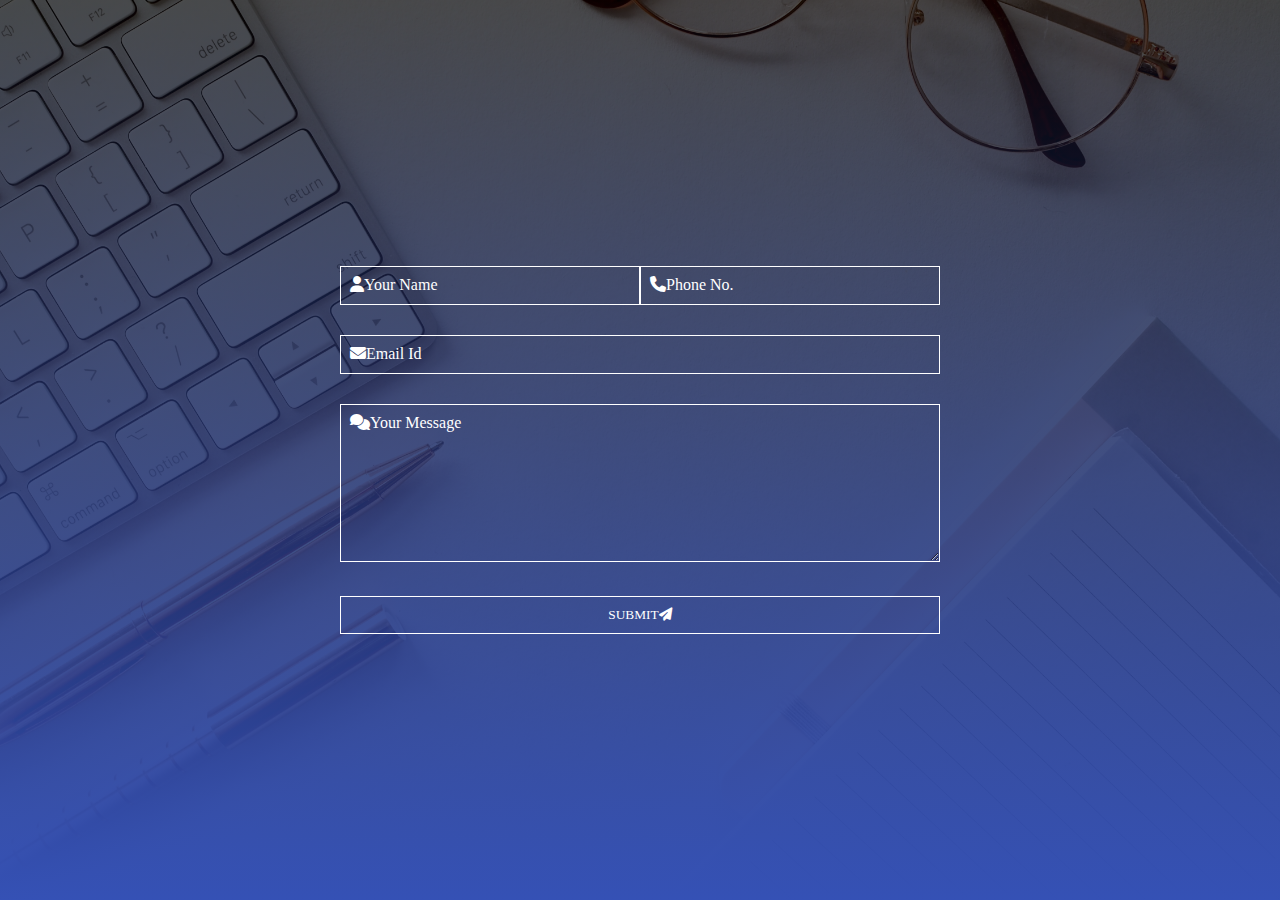
<file: contact.html>
<!DOCTYPE html>
<html lang="en">
<head>
    <meta charset="UTF-8">
    <meta name="viewport" content="width=device-width, initial-scale=1.0">
    <title>Contact</title>
    <link rel="stylesheet" href="contact.css">
    <link rel="stylesheet" href="https://cdnjs.cloudflare.com/ajax/libs/font-awesome/6.4.0/css/all.min.css">
</head>
<body>
    
    <div class="hero">
        <form>
            <div class="row">
                <div class="input-group">
                    <input type="text" id="name" required>
                    <label for="name"><i class="fa-solid fa-user"></i>Your Name</label>
                </div>
                <div class="input-group">
                    <input type="text" id="number" required>
                    <label for="number"><i class="fa-solid fa-phone"></i>Phone No.</label>
                </div>
            </div>
            
            <div class="input-group">
                <input type="email" id="email" required>
                <label for="email"><i class="fa-solid fa-envelope"></i>Email Id</label>
            </div>
            <div class="input-group">
                <textarea id="message" rows="8" required></textarea>
                <label for="message"><i class="fa-solid fa-comments"></i>Your Message</label>
            </div>
            <button type="submit">SUBMIT<i class="fa-solid fa-paper-plane"></i></button>
        </form>

    </div>
</body>
</html>
</file>
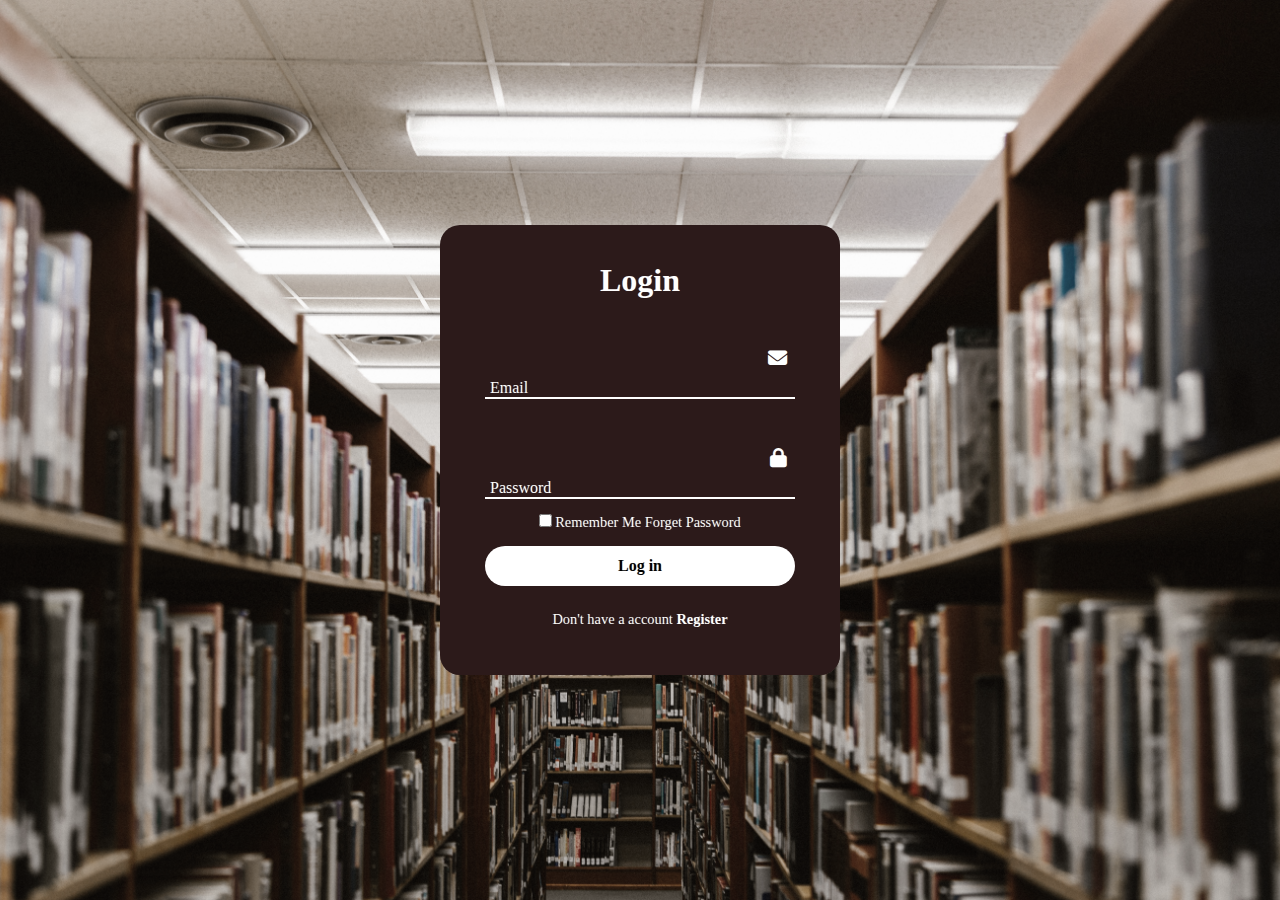
<file: login.html>
<!DOCTYPE html>
<html lang="en">
<head>
    <meta charset="UTF-8">
    <meta name="viewport" content="width=device-width, initial-scale=1.0">
    <title>login</title>
    <link rel="stylesheet" href="https://cdnjs.cloudflare.com/ajax/libs/font-awesome/6.4.0/css/all.min.css">
    <link rel="stylesheet" href="login.css">
</head>
<body>
    <section>
        <div class="form-box">
            <div class="form-value">
                <form action="">
                    <h2>Login</h2>
                    <div class="inputbox">
                        <i class="fa-solid fa-envelope"></i>
                        <input type="email" required>
                        <label for="">Email</label>
                    </div>
                    
                    <div class="inputbox">
                        <i class="fa-solid fa-lock"></i>
                        <input type="password" required>
                        <label for="">Password</label>
                    </div>
                    <div class="forget">
                        <label for="">
                            <input type="checkbox">Remember Me  <a href="#">Forget Password</a></label>
                            
                        </label>
                    </div>
                    <button>Log in</button>
                    <div class="register">
                        <p>Don't have a account <a href="#">Register</a></p>
                    </div>
                </form>
            </div>
        </div>
    </section>
</body>
</html>
</file>
<file: contact.css>
*{
    margin: 0;
    padding: 0;
    font-family: 'Times New Roman', Times, serif;
    box-sizing: border-box;
}
.hero{
    width: 100%;
    height: 100vh;
    background-image: linear-gradient(rgba(0,0,0,0.7),#3551b5), url('contactimg.jpg');
    background-position: center;
    background-size: cover;
    display: flex;
    align-items: center;
    justify-content: center;
}

form{
    width: 90%;
    max-width: 600px;
}

.input-group{
    margin-bottom: 30px;
    position: relative;
}

input, textarea{
    width: 100%;
    padding: 10px;
    outline: 10px;
    border: 1px solid #fff;
    color: #fff;
    background: transparent;
    font-size: 15px;
}

label{
    height: 100%;
    position: absolute;
    left: 0;
    top: 0;
    padding: 10px;
    color: #fff;
    cursor: text;
    transition: 0.2s;
}

button{
    padding: 10px 0;
    color: #fff;
    outline: none;
    background: transparent;
    border: 1px solid #fff;
    width: 100%;
    cursor: pointer;
}
input:focus~label,
input:valid~label,
textarea:focus~label,
textarea:valid~label{
    top: -35px;
    font-size: 14px;
}

.row{
    display: flex;
    align-items: center;
    justify-content: space-evenly;
}

.row .input-group{
    flex-basis: 50%;
}
</file>
<file: login.css>
*{
   margin: 0;
   padding: 0;
   font-family:'Times New Roman', Times, serif; 
}

section{
    display: flex;
    justify-content: center;
    align-items: center;
    min-height: 100vh;
    width: 100%;
    background: url('loginbg.jpg')no-repeat;
    background-position: center;
    background-size: cover;
    filter: grayscale(50%);
}

.form-box{
    position: relative;
    width: 400px;
    height: 450px;
    background: rgb(58, 22, 22);
    border: 2px solid rgba(rgb(163, 114, 114), green, blue, alpha);
    border-radius: 20px;
    backdrop-filter: blur(15px);
    display: flex;
    justify-content: center;
    align-items: center;
}

h2{
    font-size: 2em;
    color: white;
    text-align: center;
}

.inputbox{
    position: relative;
    margin: 30px 0;
    width: 310px;
    border-bottom: 2px solid white;
}

.inputbox label{
    position: relative;
    top: 50%;
    left: 5px;
    transform: translateY(-50%);
    color: #fff;
    font-size: 1em;
    pointer-events: none;
    transition: .5s;
}

input:focus  label,
input:valid ~ label{
top: -10px;
}

.inputbox input {
    width: 100%;
    height: 50px;
    background-color: transparent;
    border:none;
    outline: none;
    font-size: 1em;
    padding: 0 35px 0 5px;
    color: white;
}

.inputbox i{
    position: absolute;
    right: 8px;
    color: #fff;
    font-size: 1.2em;
    top: 20px;
}

.forget{
    margin: -15px 0 15px;
    font-size: .9em;
    color: #fff;
    display: flex;
    justify-content: center;
}

.forget label input{
    margin-right: 3px;
}

.forget label a{
    color: #fff;
    text-decoration: none;
}

.forget label a:hover{
    text-decoration: underline;
}

button{
    width: 100%;
    height: 40px;
    border-radius: 40px;
    background: #fff;
    border: none;
    outline: none;
    cursor: pointer;
    font-size: 1em;
    font-weight: 600;
}

.register{
    font-size: .9em;
    color: #fff;
    text-align: center;
    margin: 25px 0 10px;
}

.register p a{
    text-decoration: none;
    color: #fff;
    font-weight: 600;
}

.register p a:hover{
    text-decoration: underline;
}
</file>
